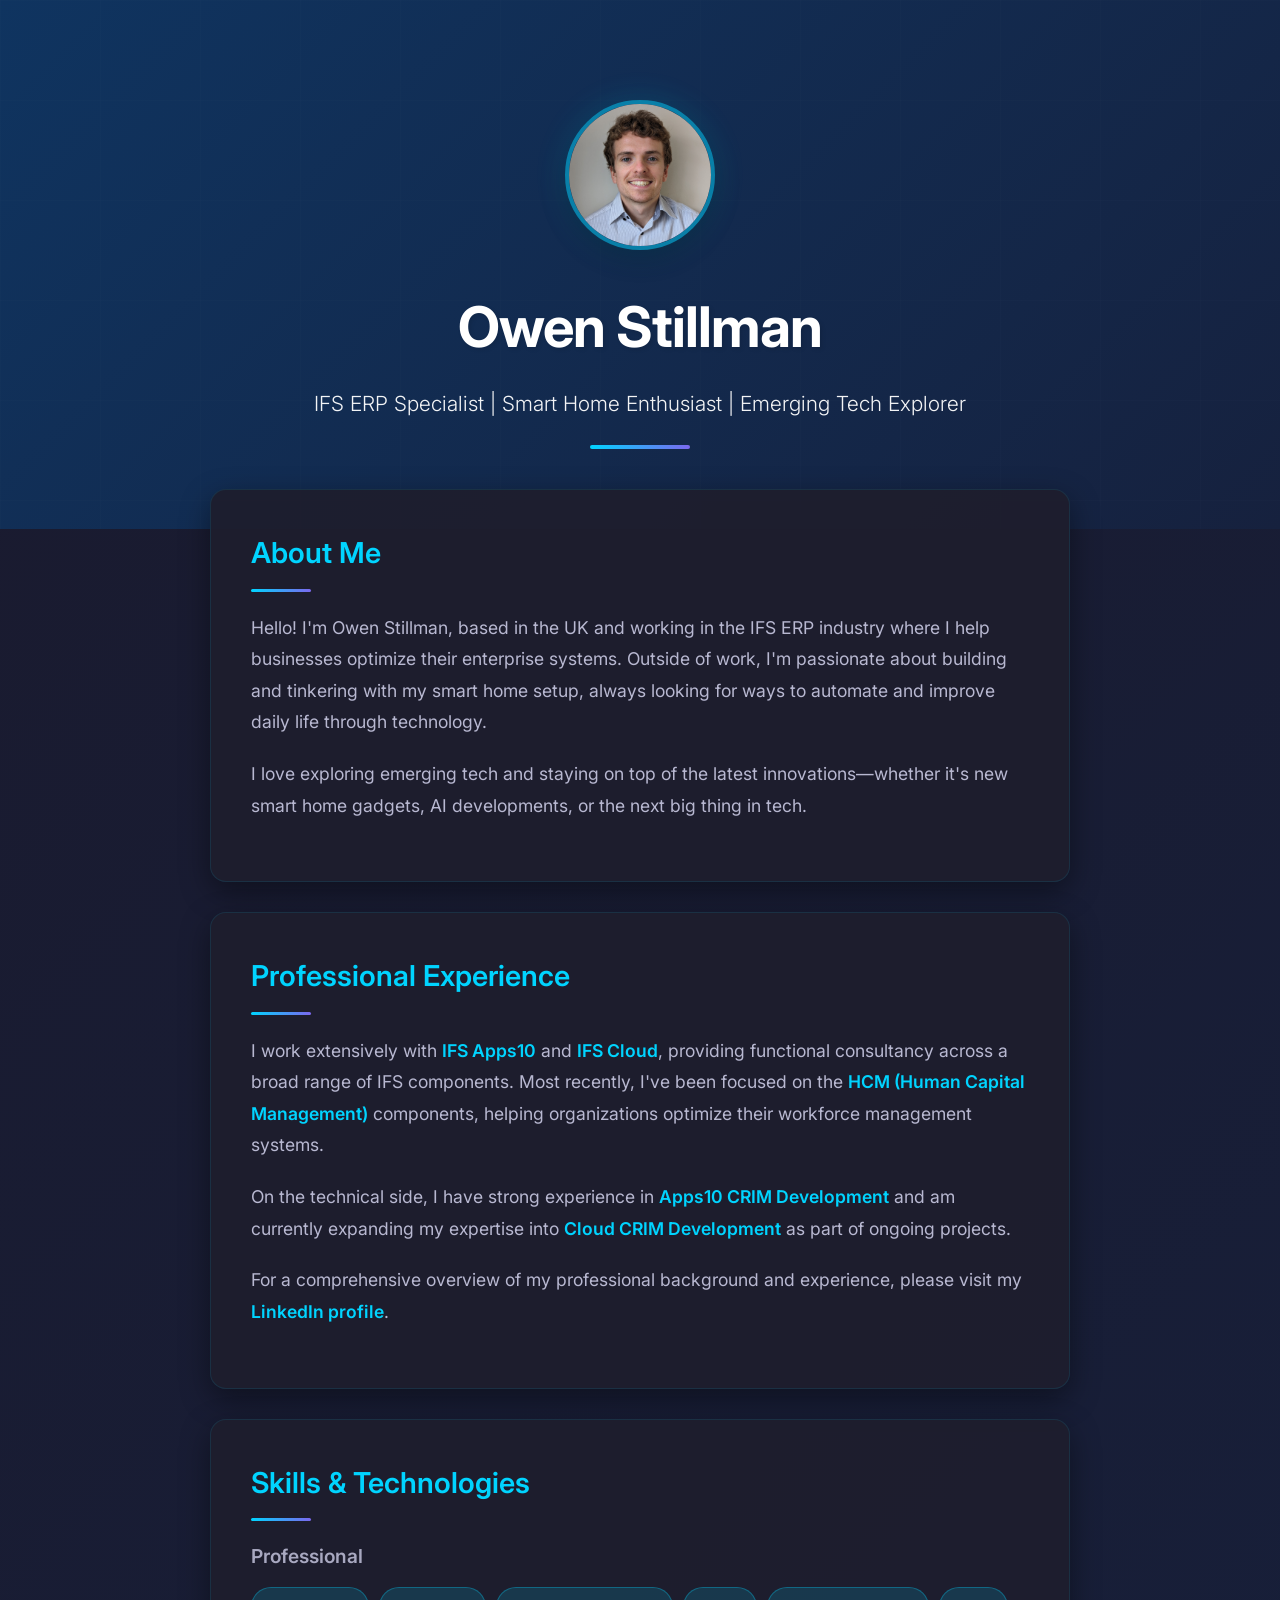
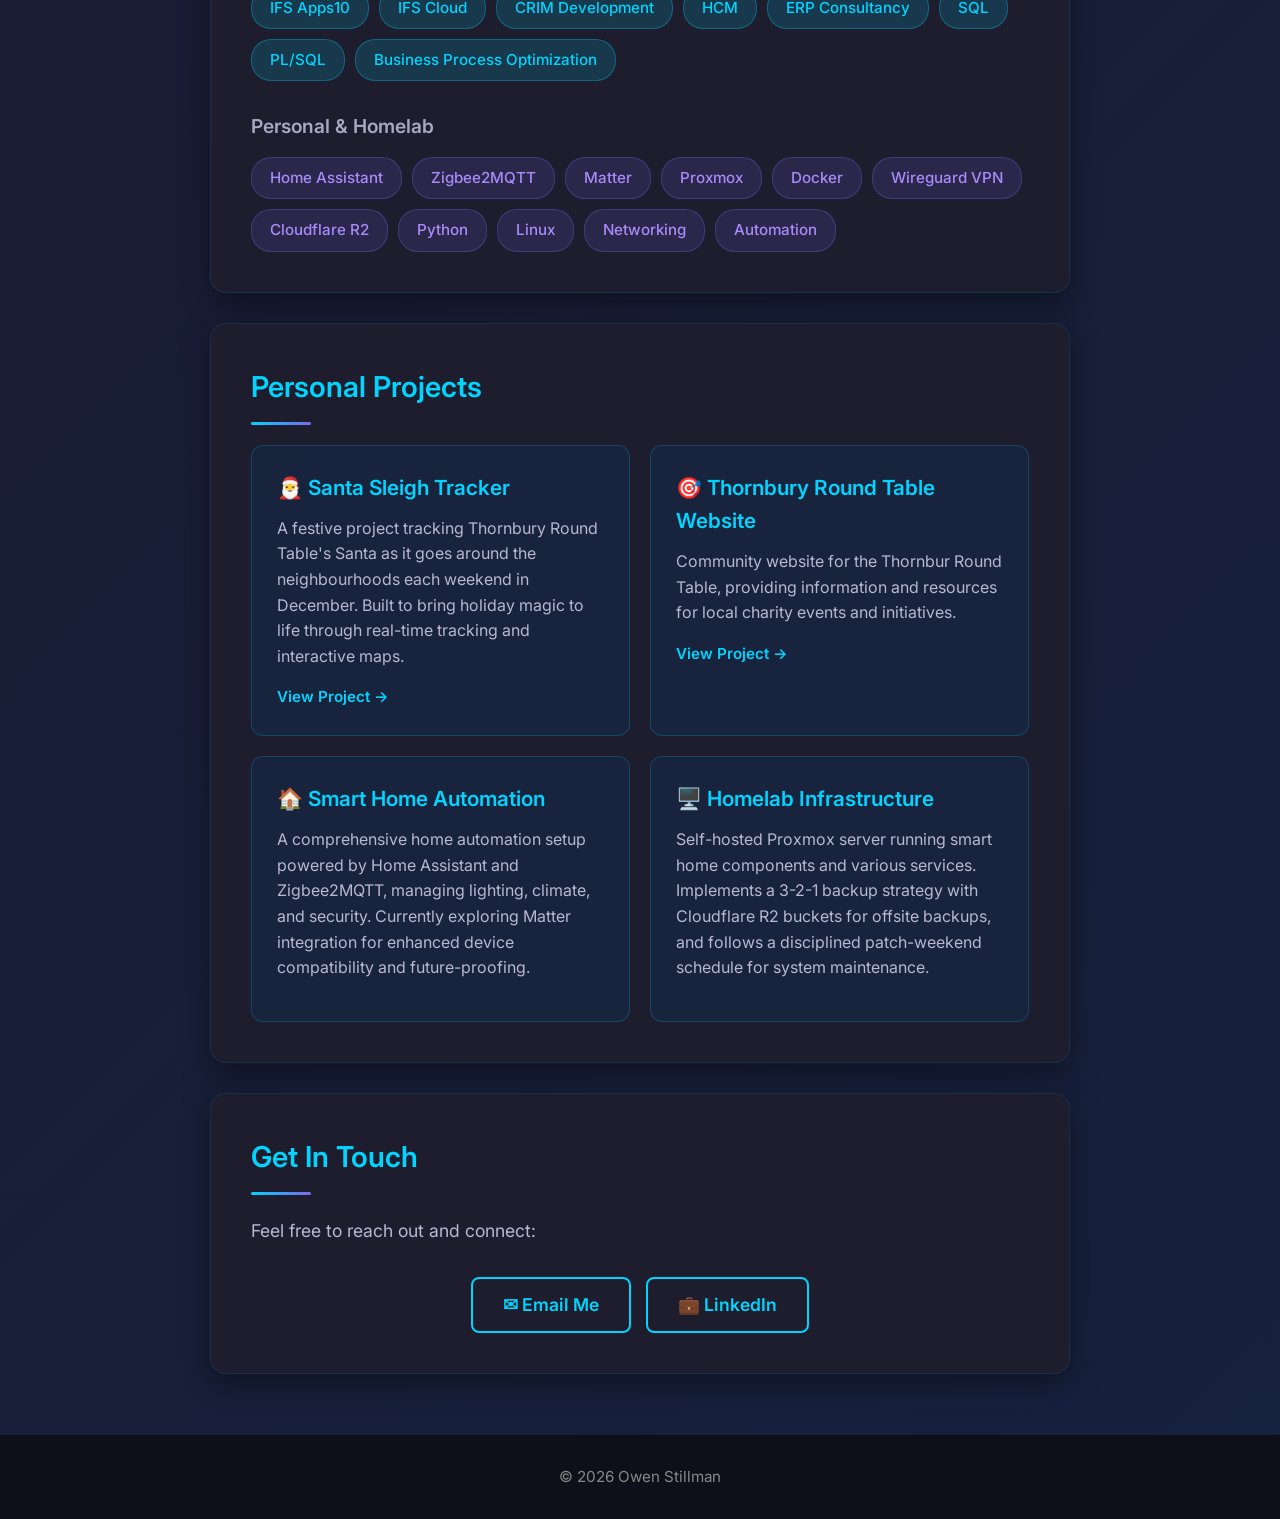
<file: index.html>
<!DOCTYPE html>
<html lang="en">
<head>
    <meta charset="UTF-8">
    <meta name="viewport" content="width=device-width, initial-scale=1.0">
    <title>Owen Stillman | IFS ERP & Smart Home Tech</title>
    <link rel="icon" href="data:image/svg+xml,<svg xmlns='http://www.w3.org/2000/svg' viewBox='0 0 100 100'><text y='.9em' font-size='90'>🏠</text></svg>">
    <link rel="preconnect" href="https://fonts.googleapis.com">
    <link rel="preconnect" href="https://fonts.gstatic.com" crossorigin>
    <link href="https://fonts.googleapis.com/css2?family=Inter:wght@300;400;600;700&display=swap" rel="stylesheet">
    <link rel="stylesheet" href="style.css">
</head>
<body>
    <header>
        <div class="hero-content">
            <img src="img/owen.jpg" alt="Owen Stillman" class="profile-img">
            <h1>Owen Stillman</h1>
            <p class="tagline">IFS ERP Specialist | Smart Home Enthusiast | Emerging Tech Explorer</p>
            <div class="gradient-line"></div>
        </div>
    </header>
    <main>
        <section id="about" class="card">
            <h2>About Me</h2>
            <p>Hello! I'm Owen Stillman, based in the UK and working in the IFS ERP industry where I help businesses optimize their enterprise systems. Outside of work, I'm passionate about building and tinkering with my smart home setup, always looking for ways to automate and improve daily life through technology.</p>
            <p>I love exploring emerging tech and staying on top of the latest innovations—whether it's new smart home gadgets, AI developments, or the next big thing in tech.</p>
        </section>
        <section id="professional" class="card">
            <h2>Professional Experience</h2>
            <p>I work extensively with <strong>IFS Apps10</strong> and <strong>IFS Cloud</strong>, providing functional consultancy across a broad range of IFS components. Most recently, I've been focused on the <strong>HCM (Human Capital Management)</strong> components, helping organizations optimize their workforce management systems.</p>
            <p>On the technical side, I have strong experience in <strong>Apps10 CRIM Development</strong> and am currently expanding my expertise into <strong>Cloud CRIM Development</strong> as part of ongoing projects.</p>
            <p>For a comprehensive overview of my professional background and experience, please visit my <a href="https://www.linkedin.com/in/owenstillman/" target="_blank" rel="noopener noreferrer" class="inline-link">LinkedIn profile</a>.</p>
        </section>
        <section id="skills" class="card">
            <h2>Skills & Technologies</h2>
            <div class="skills-category">
                <h3 class="category-title">Professional</h3>
                <div class="tech-badges">
                    <span class="tech-badge professional">IFS Apps10</span>
                    <span class="tech-badge professional">IFS Cloud</span>
                    <span class="tech-badge professional">CRIM Development</span>
                    <span class="tech-badge professional">HCM</span>
                    <span class="tech-badge professional">ERP Consultancy</span>
                    <span class="tech-badge professional">SQL</span>
                    <span class="tech-badge professional">PL/SQL</span>
                    <span class="tech-badge professional">Business Process Optimization</span>
                </div>
            </div>
            <div class="skills-category">
                <h3 class="category-title">Personal & Homelab</h3>
                <div class="tech-badges">
                    <span class="tech-badge personal">Home Assistant</span>
                    <span class="tech-badge personal">Zigbee2MQTT</span>
                    <span class="tech-badge personal">Matter</span>
                    <span class="tech-badge personal">Proxmox</span>
                    <span class="tech-badge personal">Docker</span>
                    <span class="tech-badge personal">Wireguard VPN</span>
                    <span class="tech-badge personal">Cloudflare R2</span>
                    <span class="tech-badge personal">Python</span>
                    <span class="tech-badge personal">Linux</span>
                    <span class="tech-badge personal">Networking</span>
                    <span class="tech-badge personal">Automation</span>
                </div>
            </div>
        </section>
        <section id="projects" class="card">
            <h2>Personal Projects</h2>
            <div class="projects-grid">
                <div class="project-item">
                    <h3>🎅 Santa Sleigh Tracker</h3>
                    <p>A festive project tracking Thornbury Round Table's Santa as it goes around the neighbourhoods each weekend in December. Built to bring holiday magic to life through real-time tracking and interactive maps.</p>
                    <a href="https://santa.thornburyrt.co.uk" target="_blank" rel="noopener noreferrer" class="project-link">View Project →</a>
                </div>
                <div class="project-item">
                    <h3>🎯 Thornbury Round Table Website</h3>
                    <p>Community website for the Thornbur Round Table, providing information and resources for local charity events and initiatives.</p>
                    <a href="https://thornburyrt.co.uk" target="_blank" rel="noopener noreferrer" class="project-link">View Project →</a>
                </div>
                <div class="project-item">
                    <h3>🏠 Smart Home Automation</h3>
                    <p>A comprehensive home automation setup powered by Home Assistant and Zigbee2MQTT, managing lighting, climate, and security. Currently exploring Matter integration for enhanced device compatibility and future-proofing.</p>
                </div>
                <div class="project-item">
                    <h3>🖥️ Homelab Infrastructure</h3>
                    <p>Self-hosted Proxmox server running smart home components and various services. Implements a 3-2-1 backup strategy with Cloudflare R2 buckets for offsite backups, and follows a disciplined patch-weekend schedule for system maintenance.</p>
                </div>
            </div>
        </section>
        <section id="contact" class="card">
            <h2>Get In Touch</h2>
            <p>Feel free to reach out and connect:</p>
            <div class="contact-links">
                <a href="mailto:owen@ostillman.co.uk" class="contact-link">✉ Email Me</a>
                <a href="https://www.linkedin.com/in/owenstillman/" target="_blank" rel="noopener noreferrer" class="contact-link">💼 LinkedIn</a>
            </div>
        </section>
    </main>
    <footer>
        <p>&copy; 2026 Owen Stillman</p>
    </footer>
</body>
</html>
</file>
<file: style.css>
* {
    margin: 0;
    padding: 0;
    box-sizing: border-box;
}

body {
    font-family: 'Inter', -apple-system, BlinkMacSystemFont, 'Segoe UI', sans-serif;
    margin: 0;
    padding: 0;
    line-height: 1.6;
    color: #e0e0e0;
    background: linear-gradient(135deg, #1a1a2e 0%, #16213e 100%);
    min-height: 100vh;
}

header {
    background: linear-gradient(135deg, #0f3460 0%, #16213e 100%);
    color: white;
    text-align: center;
    padding: 100px 20px 80px;
    position: relative;
    overflow: hidden;
}

header::before {
    content: '';
    position: absolute;
    top: 0;
    left: 0;
    right: 0;
    bottom: 0;
    background: url('data:image/svg+xml,<svg width="100" height="100" xmlns="http://www.w3.org/2000/svg"><defs><pattern id="grid" width="100" height="100" patternUnits="userSpaceOnUse"><path d="M 100 0 L 0 0 0 100" fill="none" stroke="rgba(255,255,255,0.05)" stroke-width="1"/></pattern></defs><rect width="100" height="100" fill="url(%23grid)"/></svg>');
    opacity: 0.3;
}

.hero-content {
    position: relative;
    z-index: 1;
    animation: fadeInUp 1s ease-out;
}

.profile-img {
    width: 150px;
    height: 150px;
    border-radius: 50%;
    object-fit: cover;
    border: 4px solid rgba(0, 212, 255, 0.5);
    box-shadow: 0 8px 25px rgba(0, 0, 0, 0.3), 0 0 30px rgba(0, 212, 255, 0.2);
    margin-bottom: 25px;
    transition: transform 0.3s ease, box-shadow 0.3s ease;
}

.profile-img:hover {
    transform: scale(1.05);
    box-shadow: 0 12px 35px rgba(0, 0, 0, 0.4), 0 0 40px rgba(0, 212, 255, 0.4);
}

@keyframes fadeInUp {
    from {
        opacity: 0;
        transform: translateY(30px);
    }
    to {
        opacity: 1;
        transform: translateY(0);
    }
}

header h1 {
    margin: 0;
    font-size: 3.5em;
    font-weight: 700;
    letter-spacing: -1px;
    text-shadow: 2px 2px 4px rgba(0,0,0,0.1);
}

.tagline {
    font-size: 1.3em;
    margin: 15px 0 25px;
    font-weight: 300;
    opacity: 0.95;
}

.gradient-line {
    width: 100px;
    height: 4px;
    background: linear-gradient(90deg, #00d4ff 0%, #7b68ee 100%);
    margin: 0 auto;
    border-radius: 2px;
}

main {
    max-width: 900px;
    margin: -40px auto 60px;
    padding: 0 20px;
    position: relative;
    z-index: 2;
}

.card {
    background: rgba(30, 30, 46, 0.95);
    border: 1px solid rgba(0, 212, 255, 0.1);
    border-radius: 16px;
    padding: 40px;
    margin-bottom: 30px;
    box-shadow: 0 10px 30px rgba(0,0,0,0.4);
    transition: transform 0.3s ease, box-shadow 0.3s ease;
    animation: fadeInUp 1s ease-out;
}

.card:hover {
    transform: translateY(-5px);
    box-shadow: 0 15px 40px rgba(0, 212, 255, 0.2);
    border-color: rgba(0, 212, 255, 0.3);
}

.card:nth-child(2) {
    animation-delay: 0.2s;
}

h2 {
    color: #00d4ff;
    font-size: 1.8em;
    margin-bottom: 20px;
    font-weight: 600;
    position: relative;
    padding-bottom: 15px;
}

h2::after {
    content: '';
    position: absolute;
    bottom: 0;
    left: 0;
    width: 60px;
    height: 3px;
    background: linear-gradient(90deg, #00d4ff 0%, #7b68ee 100%);
    border-radius: 2px;
}

.card p {
    font-size: 1.1em;
    line-height: 1.8;
    color: #b8b8d1;
    margin-bottom: 20px;
}

.card p strong {
    color: #00d4ff;
    font-weight: 600;
}

.inline-link {
    color: #00d4ff;
    text-decoration: none;
    font-weight: 600;
    transition: all 0.3s ease;
}

.inline-link:hover {
    color: #7b68ee;
}

.skills-category {
    margin-bottom: 30px;
}

.skills-category:last-child {
    margin-bottom: 0;
}

.category-title {
    color: #b8b8d1;
    font-size: 1.2em;
    font-weight: 600;
    margin-bottom: 15px;
    opacity: 0.9;
}

.tech-badges {
    display: flex;
    flex-wrap: wrap;
    gap: 10px;
}

.tech-badge {
    display: inline-block;
    padding: 8px 18px;
    border-radius: 20px;
    font-size: 0.95em;
    font-weight: 500;
    transition: all 0.3s ease;
    cursor: default;
}

.tech-badge.professional {
    background: rgba(0, 212, 255, 0.15);
    color: #00d4ff;
    border: 1px solid rgba(0, 212, 255, 0.3);
}

.tech-badge.professional:hover {
    background: rgba(0, 212, 255, 0.25);
    border-color: rgba(0, 212, 255, 0.5);
    box-shadow: 0 0 15px rgba(0, 212, 255, 0.3);
    transform: translateY(-2px);
}

.tech-badge.personal {
    background: rgba(123, 104, 238, 0.15);
    color: #a78bfa;
    border: 1px solid rgba(123, 104, 238, 0.3);
}

.tech-badge.personal:hover {
    background: rgba(123, 104, 238, 0.25);
    border-color: rgba(123, 104, 238, 0.5);
    box-shadow: 0 0 15px rgba(123, 104, 238, 0.3);
    transform: translateY(-2px);
}

.projects-grid {
    display: grid;
    grid-template-columns: repeat(auto-fit, minmax(280px, 1fr));
    gap: 20px;
    margin-top: 20px;
}

.project-item {
    background: rgba(15, 52, 96, 0.3);
    padding: 25px;
    border-radius: 12px;
    border: 1px solid rgba(0, 212, 255, 0.2);
    transition: all 0.3s ease;
}

.project-item:hover {
    background: rgba(15, 52, 96, 0.5);
    border-color: rgba(0, 212, 255, 0.4);
    transform: translateY(-3px);
}

.project-item h3 {
    color: #00d4ff;
    font-size: 1.3em;
    margin-bottom: 12px;
    font-weight: 600;
}

.project-item p {
    font-size: 1em;
    color: #b8b8d1;
    margin: 0 0 15px 0;
    line-height: 1.6;
}

.project-link {
    display: inline-block;
    color: #00d4ff;
    text-decoration: none;
    font-weight: 600;
    font-size: 0.95em;
    transition: all 0.3s ease;
}

.project-link:hover {
    color: #7b68ee;
    transform: translateX(5px);
}

.contact-links {
    display: flex;
    gap: 15px;
    flex-wrap: wrap;
    justify-content: center;
}

.contact-link {
    display: inline-block;
    color: #00d4ff;
    text-decoration: none;
    font-weight: 600;
    font-size: 1.1em;
    padding: 12px 30px;
    border: 2px solid #00d4ff;
    border-radius: 8px;
    transition: all 0.3s ease;
    margin-top: 10px;
}

.contact-link:hover {
    background: linear-gradient(135deg, #00d4ff 0%, #7b68ee 100%);
    color: white;
    transform: translateY(-3px);
    box-shadow: 0 5px 15px rgba(0, 212, 255, 0.4);
}

footer {
    background: rgba(15, 15, 25, 0.95);
    text-align: center;
    padding: 30px 20px;
    color: #888;
    font-size: 0.95em;
    backdrop-filter: blur(10px);
    border-top: 1px solid rgba(0, 212, 255, 0.1);
}

@media (max-width: 768px) {
    header {
        padding: 60px 20px 50px;
    }

    header h1 {
        font-size: 2.2em;
    }
    
    .tagline {
        font-size: 1em;
        margin: 12px 0 20px;
    }

    .profile-img {
        width: 120px;
        height: 120px;
        margin-bottom: 20px;
    }

    main {
        margin: -30px auto 40px;
        padding: 0 15px;
    }
    
    .card {
        padding: 25px 20px;
        margin-bottom: 20px;
    }
    
    h2 {
        font-size: 1.5em;
        margin-bottom: 15px;
    }

    .card p {
        font-size: 1em;
    }

    .category-title {
        font-size: 1.1em;
    }

    .tech-badge {
        padding: 6px 14px;
        font-size: 0.9em;
    }

    .projects-grid {
        grid-template-columns: 1fr;
        gap: 15px;
    }

    .project-item {
        padding: 20px;
    }

    .project-item h3 {
        font-size: 1.2em;
    }

    .contact-links {
        flex-direction: column;
        gap: 10px;
    }

    .contact-link {
        width: 100%;
        text-align: center;
        font-size: 1em;
        padding: 12px 20px;
    }
}

@media (max-width: 480px) {
    header h1 {
        font-size: 1.8em;
    }

    .tagline {
        font-size: 0.95em;
    }

    .profile-img {
        width: 100px;
        height: 100px;
    }

    .card {
        padding: 20px 15px;
    }

    h2 {
        font-size: 1.3em;
    }

    .tech-badge {
        padding: 5px 12px;
        font-size: 0.85em;
    }
}
</file>
